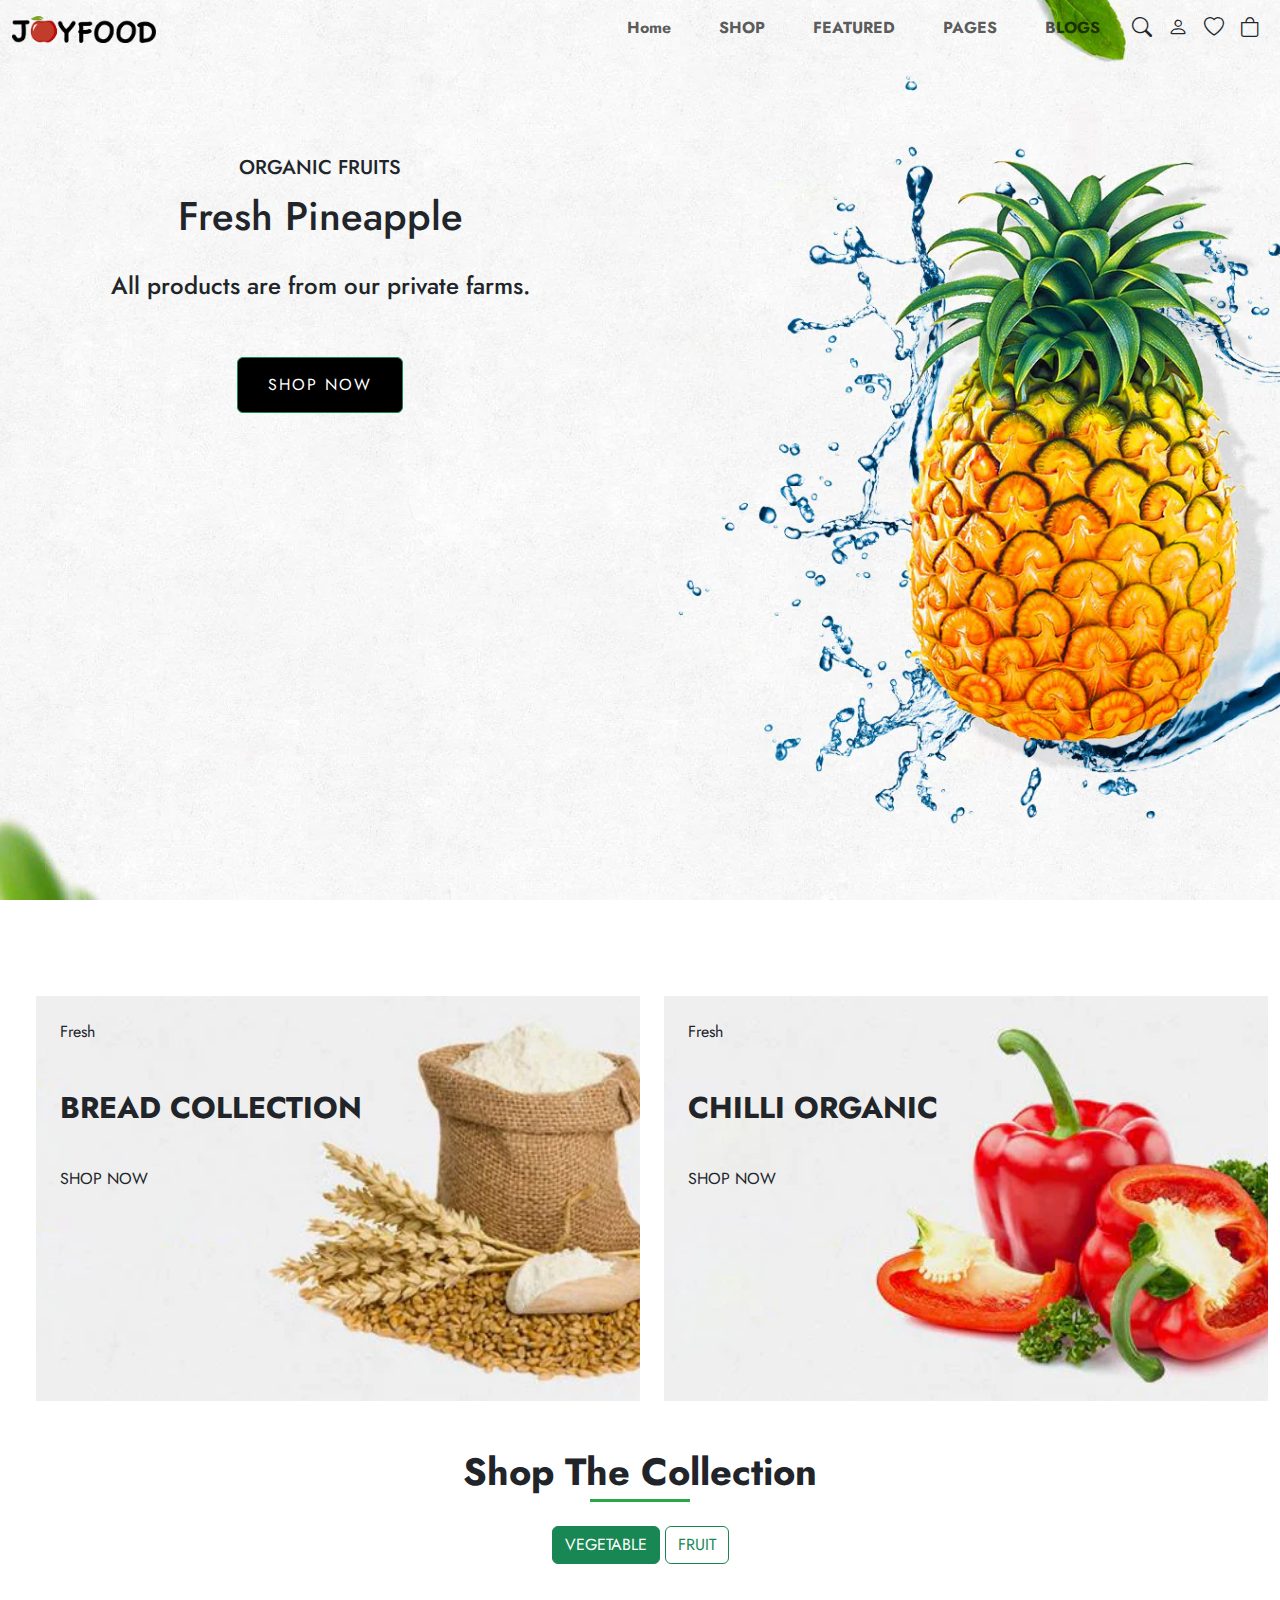
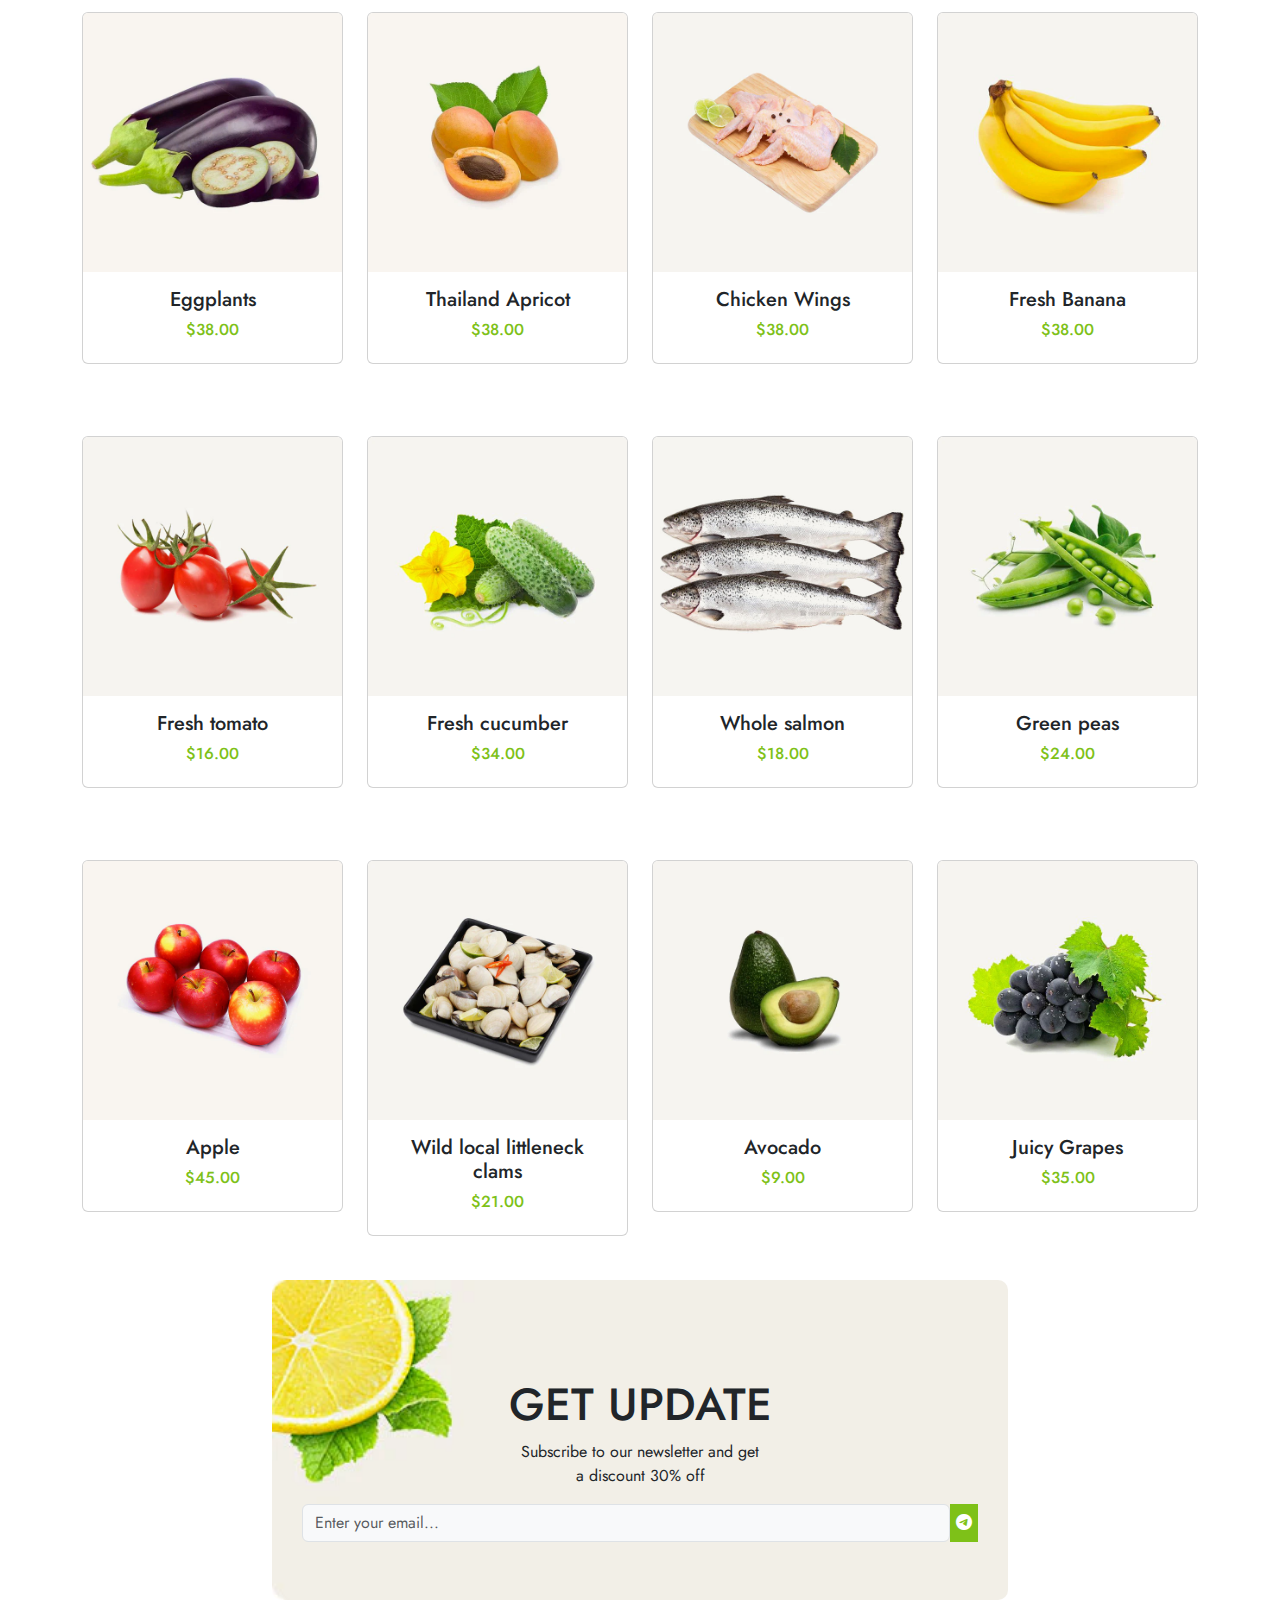
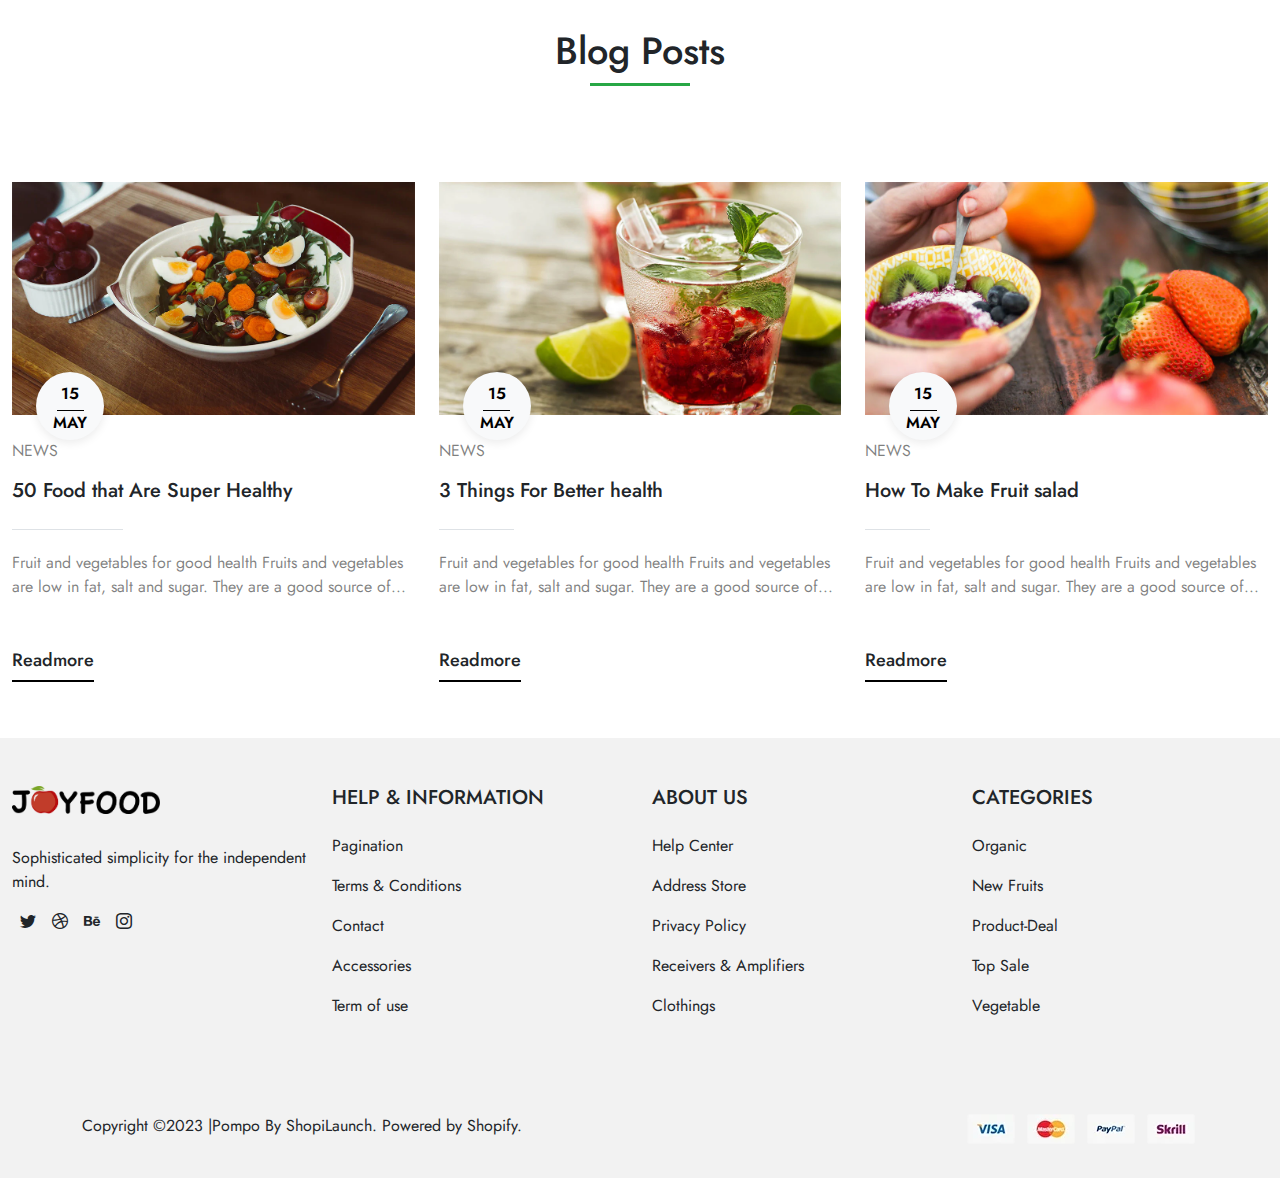
<file: index.html>
<!DOCTYPE html>
<html lang="en">

<head>
    <meta charset="UTF-8">
    <meta name="viewport" content="width=device-width, initial-scale=1.0">
    <title>JOYFOOD</title>
    <link rel="stylesheet" href="./style.css">
    <link href="https://cdn.jsdelivr.net/npm/bootstrap@5.3.3/dist/css/bootstrap.min.css" rel="stylesheet"
        integrity="sha384-QWTKZyjpPEjISv5WaRU9OFeRpok6YctnYmDr5pNlyT2bRjXh0JMhjY6hW+ALEwIH" crossorigin="anonymous">
    <script src="https://cdn.jsdelivr.net/npm/bootstrap@5.3.3/dist/js/bootstrap.bundle.min.js"
        integrity="sha384-YvpcrYf0tY3lHB60NNkmXc5s9fDVZLESaAA55NDzOxhy9GkcIdslK1eN7N6jIeHz"
        crossorigin="anonymous"></script>
    <link rel="stylesheet" href="https://cdn.jsdelivr.net/npm/bootstrap-icons@1.11.3/font/bootstrap-icons.min.css">
</head>

<body>

    <!-- header section -->
    <div class="main">
        <nav class="navbar navbar-expand-lg">
            <div class="container-fluid">
                <a class="navbar-brand" href="#">
                    <img width="25%" src="./image/logo.png" alt="logo">
                </a>
                <button class="navbar-toggler" type="button" data-bs-toggle="collapse"
                    data-bs-target="#navbarSupportedContent" aria-controls="navbarSupportedContent"
                    aria-expanded="false" aria-label="Toggle navigation">
                    <span class="navbar-toggler-icon"></span>
                </button>
                <div class="collapse navbar-collapse" id="navbarSupportedContent">
                    <ul class="navbar-nav me-auto mb-2 mb-lg-0 ms-auto">
                        <li class="nav-item">
                            <a class="nav-link  fw-bold mx-3  " aria-current="page" href="./index.html">Home</a>
                        </li>
                        <li class="nav-item">
                            <a class="nav-link fw-bold  mx-3" href="./Shop/shop.html">SHOP</a>
                        </li>
                        <li class="nav-item dropdown">

                            <a href="./index.html" class="nav-link fw-bold mx-3  ">FEATURED</a>
                        </li>
                        <li class="nav-item">
                            <a href="./Pages/contact.html" class="nav-link fw-bold mx-3">PAGES</a>
                        </li>

                        <li class="nav-item ">
                            <a href="./BLOG/news.html" class="nav-link fw-bold mx-3  ">BLOGS</a>
                        </li>
                    </ul>
                    <div class="d-flex  fs-5 ">
                        <i class="bi bi-search  mx-2"></i>
                        <i class="bi bi-person mx-2"></i>
                        <i class="bi bi-heart mx-2"></i>
                        <i class="bi bi-bag mx-2"></i>
                    </div>
                </div>

            </div>
        </nav>
        <section class="mt-5">
            <div class="container-fluid">
                <div class="row align-items-center">
                    <div class="col-lg-6 col-md-6 col-sm-12 col-12">
                        <div class="py-5 text-center head-text  ">
                            <h3 class="pt-1 text-center fs-5 pb-8">
                                ORGANIC FRUITS
                            </h3>
                            <h1 class="pt-1 text-center fs-20 pb-8">
                                Fresh Pineapple
                            </h1>
                            <h4 class="text-center pt-4 fs-12">
                                All products are from our private farms.
                            </h4>
                            <div class="sho fs-4 pt-5">
                                <button type="button" class="btn btn-outline-success">SHOP NOW</button>
                            </div>
                        </div>
                    </div>

                </div>
            </div>

        </section>

    </div>

    <!-- background image section -->




    <!-- cards section -->


    <section>
        <div class="row d-flex container-fluid mt-5 align-items-center">
            <div class="col-lg-6 col-md-6 col-12 col-sm-12">

                <div class="cardsection mt-5 ms-4 overflow-hidden w-100">
                    <p>Fresh</p>
                    <h1 class="py-3 fw-bold ms-4 "> BREAD COLLECTION</h1>
                    <p> SHOP NOW</p>
                </div>
            </div>



            <div class="col-lg-6 col-md-6 col-12 col-sm-12">
                <div class="card-sections mt-5 ms-4 overflow-hidden  w-100">

                    <p>Fresh</p>
                    <h1 class="py-3 fw-bold ms-4 "> CHILLI ORGANIC </h1>
                    <p> SHOP NOW</p>
                </div>
            </div>
        </div>
    </section>

    <!-- ;;;;; -->
    <h3 class="title_heading text-center mt-5 mb-1 fw-bold">Shop The Collection</h3>
    <div class="underline  m-4 m-auto">
    </div>
    <div class="text-center mt-4 mb-2">
        <button type="button" class="btn btn-success">VEGETABLE</button>
        <button type="button" class="btn btn-outline-success">FRUIT</button>
    </div>

    <!-- cards section -->

    <section class="container mt-5">
        <div class="row">
            <!-- Card 1 -->
            <div class="col-xs-12 col-sm-6 col-md-3 mb-4">
                <div class="card">
                    <img src="image/pro22.webp" class="card-img-top" alt="Eggplants">
                    <div class="card-body text-center">
                        <h5 class="card-title">Eggplants</h5>
                        <h6 class="price">$38.00</h6>
                    </div>
                </div>
            </div>

            <!-- Card 2 -->
            <div class="col-xs-12 col-sm-6 col-md-3 mb-4">
                <div class="card">
                    <img src="./image/pro41.webp" class="card-img-top" alt="Thailand Apricot">
                    <div class="card-body text-center">
                        <h5 class="card-title">Thailand Apricot</h5>
                        <h6 class="price">$38.00</h6>
                    </div>
                </div>
            </div>

            <!-- Card 3 -->
            <div class="col-xs-12 col-sm-6 col-md-3 mb-4">
                <div class="card">
                    <img src="./image/pro19.webp" class="card-img-top" alt="Chicken Wings">
                    <div class="card-body text-center">
                        <h5 class="card-title">Chicken Wings</h5>
                        <h6 class="price">$38.00</h6>
                    </div>
                </div>
            </div>
            <!-- Card 4 -->
            <div class="col-xs-12 col-sm-6 col-md-3 mb-4">
                <div class="card">
                    <img src="./image/pro20.webp" class="card-img-top" alt="Fresh Banana">
                    <div class="card-body text-center">
                        <h5 class="card-title">Fresh Banana</h5>
                        <h6 class="price">$38.00</h6>
                    </div>
                </div>
            </div>
        </div>
    </section>

    <section class="container mt-5">
        <div class="row">
            <!-- Card 1 -->
            <div class="col-xs-12 col-sm-6 col-md-3 mb-4">
                <div class="card">
                    <img src="image/pro21.webp" class="card-img-top" alt="Fresh tomato">
                    <div class="card-body text-center">
                        <h5 class="card-title">Fresh tomato</h5>
                        <h6 class="price">$16.00</h6>
                    </div>
                </div>
            </div>

            <!-- Card 2 -->
            <div class="col-xs-12 col-sm-6 col-md-3 mb-4">
                <div class="card">
                    <img src="image/pro16.webp" class="card-img-top" alt="Fresh cucumber">
                    <div class="card-body text-center">
                        <h5 class="card-title">Fresh cucumber</h5>
                        <h6 class="price">$34.00</h6>
                    </div>
                </div>
            </div>

            <!-- Card 3 -->
            <div class="col-xs-12 col-sm-6 col-md-3 mb-4">
                <div class="card">
                    <img src="image/pro4.jpg" class="card-img-top" alt="Whole salmon">
                    <div class="card-body text-center">
                        <h5 class="card-title">Whole salmon</h5>
                        <h6 class="price">$18.00</h6>
                    </div>
                </div>
            </div>

            <!-- Card 4 -->
            <div class="col-xs-12 col-sm-6 col-md-3 mb-4">
                <div class="card">
                    <img src="image/pro15.webp" class="card-img-top" alt="Green peas">
                    <div class="card-body text-center">
                        <h5 class="card-title">Green peas</h5>
                        <h6 class="price">$24.00</h6>
                    </div>
                </div>
            </div>
        </div>
    </section>

    <section class="container mt-5">
        <div class="row">
            <!-- Card 1 -->
            <div class="col-xs-12 col-sm-6 col-md-3 mb-4">
                <div class="card">
                    <img src="image/pro33.webp" class="card-img-top" alt="Apple">
                    <div class="card-body text-center">
                        <h5 class="card-title">Apple</h5>
                        <h6 class="price">$45.00</h6>
                    </div>
                </div>
            </div>

            <!-- Card 2 -->
            <div class="col-xs-12 col-sm-6 col-md-3 mb-4">
                <div class="card">
                    <img src="image/pro13.webp" class="card-img-top" alt="Wild local littleneck clams">
                    <div class="card-body text-center">
                        <h5 class="card-title">Wild local littleneck clams</h5>
                        <h6 class="price">$21.00</h6>
                    </div>
                </div>
            </div>

            <!-- Card 3 -->
            <div class="col-xs-12 col-sm-6 col-md-3 mb-4">
                <div class="card">
                    <img src="image/pro5.webp" class="card-img-top" alt="Avocado">
                    <div class="card-body text-center">
                        <h5 class="card-title">Avocado</h5>
                        <h6 class="price">$9.00</h6>
                    </div>
                </div>
            </div>

            <!-- Card 4 -->
            <div class="col-xs-12 col-sm-6 col-md-3 mb-4">
                <div class="card">
                    <img src="image/pro1.webp" class="card-img-top" alt="Juicy Grapes">
                    <div class="card-body text-center">
                        <h5 class="card-title">Juicy Grapes</h5>
                        <h6 class="price">$35.00</h6>
                    </div>
                </div>
            </div>
        </div>
    </section>

    <div class="container">
        <div class="row justify-content-center">
            <div class="col-md-8">
                <div class="search-card text-center position-relative overflow-hidden w-100 h-100">
                    <h2 class="font-weight-bold text-center text-dark">GET UPDATE</h2>
                    <p class="text-center text-dark">Subscribe to our newsletter and get <br> a discount 30% off</p>
                    <form class="form-inline justify-content-center">
                        <div class="form-group mb-2 d-flex">
                            <input type="email" class="form-control search-input bg-light"
                                placeholder="Enter your email...">


                            <button type="submit" class="search-button">
                                <i class="bi bi-telegram"></i>
                            </button>
                        </div>
                    </form>
                </div>
            </div>
        </div>
    </div>

    <!-- bm cards section -->

    <h3 class="title_heading text-center mt-5 mb-1 ">Blog Posts</h3>
    <div class="underline">
    </div>

    <section>
        <div class="container-fluid mt-5 pt-5">
            <div class="row">
                <div class="col-xs-12 col-md-4 gh-fg position-relative ">
                    <a href="./chai-1-detail.html"><img class="img-fluid" src="image/blog13_.webp" alt=""></a>
                    <div class="date text-center bg-light position-absolute">
                        <span class="day"> 15</span>
                        <span class="month">May</span>
                    </div>
                    <p class="mt-4 text-black-50">NEWS</p>
                    <h5 class="hvr"><span class="border-bottom py-4">50 Food that</span> Are Super Healthy</h5>
                    <p class="my-5 text-black-50 ">
                        Fruit and vegetables for good health Fruits and vegetables are low in fat, salt and sugar. They
                        are a good source of...
                    </p>
                    <div class="btn_readmore a"><a>Readmore</a></div>
                </div>
                <div class="col-xs-12 col-md-4 gh-fg position-relative">
                    <a href="./chai-2.html"><img class="img-fluid" src="image/blog12.webp" alt=""></a>
                    <div class="date text-center bg-light position-absolute">
                        <span class="day"> 15</span>
                        <span class="month">May</span>
                    </div>
                    <p class="mt-4 text-black-50">NEWS</p>
                    <h5 class="hvr"><span class="border-bottom py-4">3 Things</span> For Better health</h5>
                    <p class="my-5 text-black-50">
                        Fruit and vegetables for good health Fruits and vegetables are low in fat, salt and sugar. They
                        are a good source of...
                    </p>
                    <div class="btn_readmore a"><a>Readmore</a></div>
                </div>
                <div class="col-xs-12 col-md-4 gh-fg position-relative">
                    <a href="./chai-3-detail.html"><img class="img-fluid" src="image/blog11.webp" alt=""></a>
                    <div class="date text-center bg-light position-absolute">
                        <span class="day"> 15</span>
                        <span class="month">May</span>
                    </div>
                    <p class="mt-4 text-black-50">NEWS</p>
                    <h5 class="hvr"><span class="border-bottom py-4">How To</span> Make Fruit salad</h5>
                    <p class="my-5 text-black-50">
                        Fruit and vegetables for good health Fruits and vegetables are low in fat, salt and sugar. They
                        are a good source of...
                    </p>
                    <div class="btn_readmore a"><a>Readmore</a></div>
                </div>


            </div>
    </section>
    <!-- footer section;;;;; -->

    <footer>
        <div class="bg">
            <div class="container-fluid back-color py-md-5 ">

                <div class="row d-flex justify-content-center">
                    <div class="col-md-3 col-xs-12 ">
                        <h3>
                            <img class="img-fluid mb-4 w-50" src="./image/logo.png" alt="logo">
                        </h3>
                        <p>Sophisticated simplicity for the
                            independent mind. </p>
                        <p class="d-flex">
                            <i class="bi bi-twitter mx-2"></i>
                            <i class="bi bi-dribbble mx-2"></i>
                            <i class="bi bi-behance mx-2"></i>
                            <i class="bi bi-instagram mx-2"></i>
                        </p>
                    </div>

                    <div class="col-md-3 col-xs-12 ">
                        <h5 class=" mb-4">HELP & INFORMATION</h5>
                        <p> Pagination</p>
                        <p>Terms & Conditions</p>
                        <p>Contact</p>
                        <p>Accessories</p>
                        <p>Term of use</p>
                    </div>
                    <div class="col-md-3 col-xs-12">
                        <h5 class=" mb-4">ABOUT US</h5>
                        <p>Help Center</p>
                        <p>Address Store</p>
                        <p>Privacy Policy</p>
                        <p>Receivers & Amplifiers</p>
                        <p>Clothings</p>
                    </div>
                    <div class="col-md-3 col-xs-12 ">
                        <h5 class=" mb-4">CATEGORIES</h5>
                        <p>Organic</p>
                        <p>New Fruits</p>
                        <p>Product-Deal</p>
                        <p>Top Sale</p>
                        <p>Vegetable</p>
                    </div>



                </div>
            </div>

            <div class=" p-4">
                <div class="container">
                    <div class="row">
                        <div class="d-flex justify-content-between align-items-center">
                            <p class=" mt-2 ">Copyright &copy;2023 |Pompo By ShopiLaunch. Powered by Shopify.
                            </p>

                            <div>
                                <img class="img-fluid" src="image/payment.webp" alt="">

                            </div>
                        </div>
                    </div>
                </div>
            </div>
        </div>
    </footer>
</body>

</html>
</file>
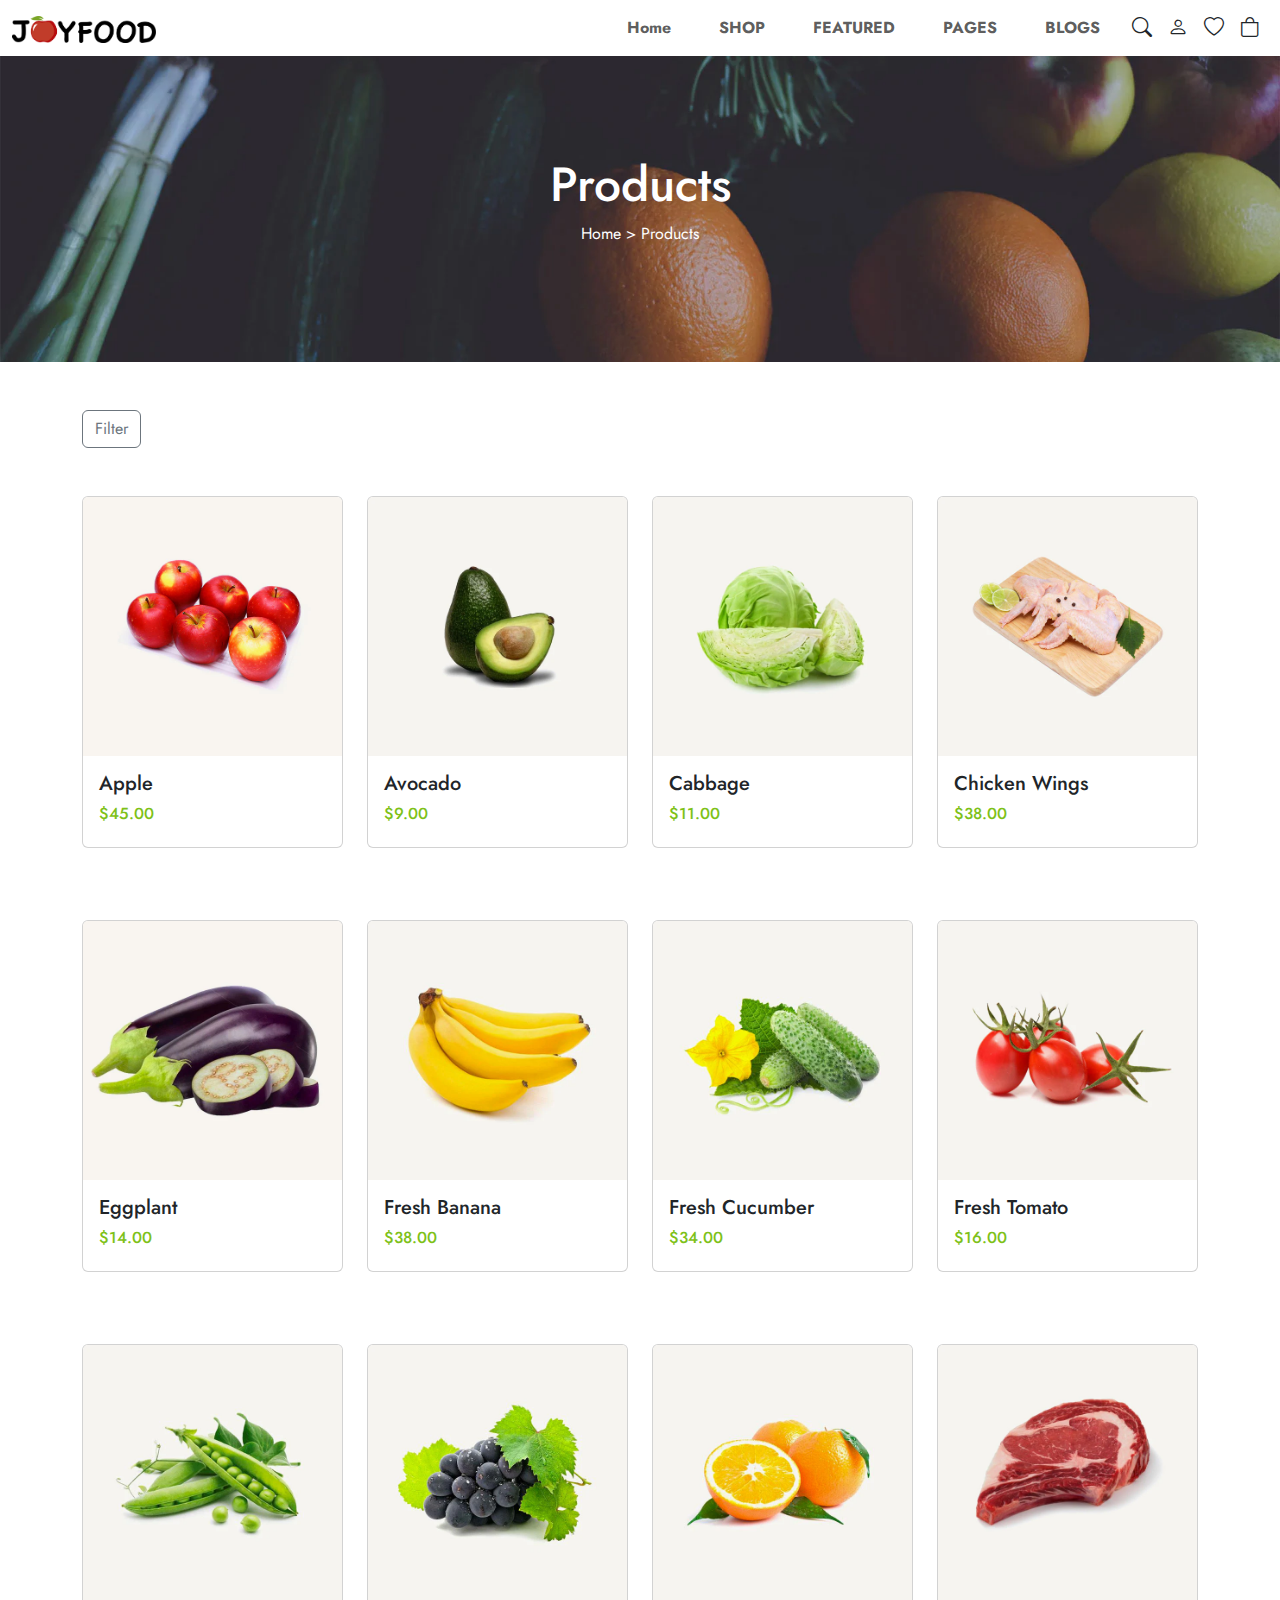
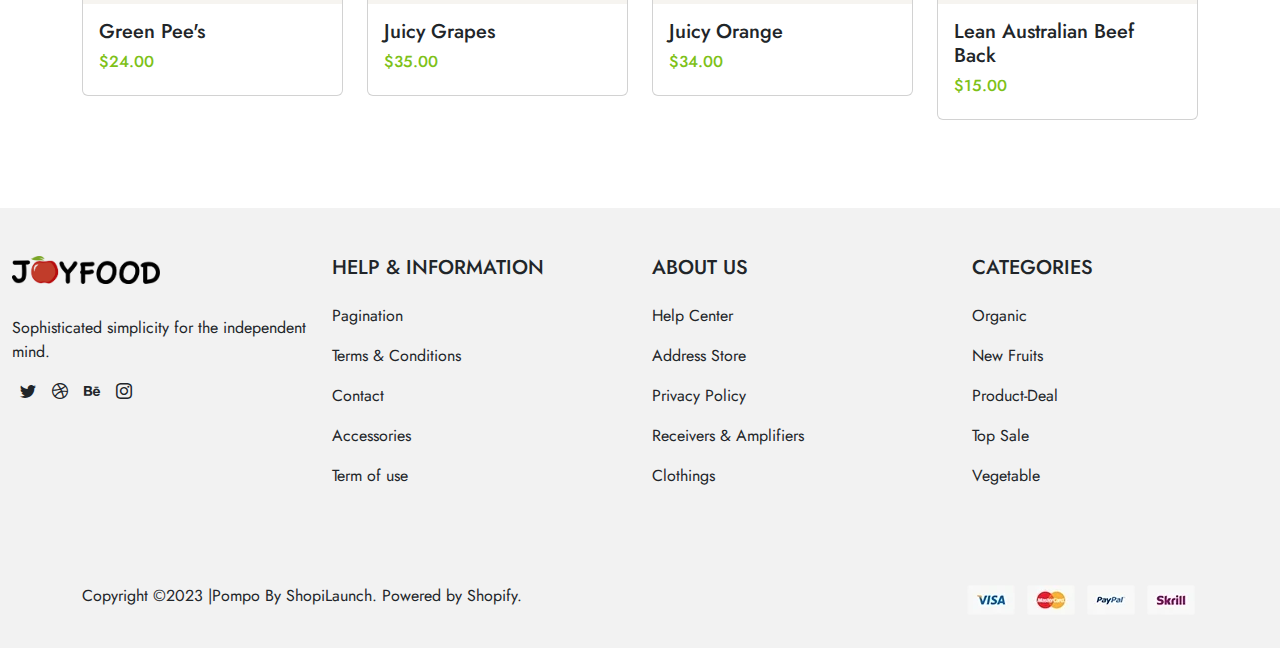
<file: Shop/shop.html>
<!DOCTYPE html>
<html lang="en">

<head>
    <meta charset="UTF-8">
    <meta name="viewport" content="width=device-width, initial-scale=1.0">
    <title>JOYFOOD</title>
    <link rel="stylesheet" href="../style.css">
    <link href="https://cdn.jsdelivr.net/npm/bootstrap@5.3.3/dist/css/bootstrap.min.css" rel="stylesheet"
        integrity="sha384-QWTKZyjpPEjISv5WaRU9OFeRpok6YctnYmDr5pNlyT2bRjXh0JMhjY6hW+ALEwIH" crossorigin="anonymous">
    <script src="https://cdn.jsdelivr.net/npm/bootstrap@5.3.3/dist/js/bootstrap.bundle.min.js"
        integrity="sha384-YvpcrYf0tY3lHB60NNkmXc5s9fDVZLESaAA55NDzOxhy9GkcIdslK1eN7N6jIeHz"
        crossorigin="anonymous"></script>
    <link rel="stylesheet" href="https://cdn.jsdelivr.net/npm/bootstrap-icons@1.11.3/font/bootstrap-icons.min.css">
</head>

<body>

    <nav class="navbar navbar-expand-lg">
        <div class="container-fluid">
            <a class="navbar-brand" href="#">
                <img width="25%" src="../image/logo.png" alt="logo">
            </a>
            <button class="navbar-toggler" type="button" data-bs-toggle="collapse"
                data-bs-target="#navbarSupportedContent" aria-controls="navbarSupportedContent" aria-expanded="false"
                aria-label="Toggle navigation">
                <span class="navbar-toggler-icon"></span>
            </button>
            <div class="collapse navbar-collapse" id="navbarSupportedContent">
                <ul class="navbar-nav me-auto mb-2 mb-lg-0 ms-auto">
                    <li class="nav-item">
                        <a class="nav-link  fw-bold mx-3 " aria-current="page" href="../index.html">Home</a>
                    </li>
                    <li class="nav-item">
                        <a class="nav-link fw-bold  mx-3" href="../Shop/shop.html">SHOP</a>
                    </li>
                    <li class="nav-item dropdown">

                        <a href="../index.html" class="nav-link fw-bold mx-3 ">FEATURED</a>
                    </li>
                    <li class="nav-item">
                        <a href="../Pages/contact.html" class="nav-link fw-bold mx-3">PAGES</a>
                    </li>

                    <li class="nav-item ">
                        <a href="../BLOG/news.html" class="nav-link fw-bold mx-3 ">BLOGS</a>
                    </li>
                </ul>
                <div class="d-flex  fs-5 ">
                    <i class="bi bi-search  mx-2"></i>
                    <i class="bi bi-person mx-2"></i>
                    <i class="bi bi-heart mx-2"></i>
                    <i class="bi bi-bag mx-2"></i>
                </div>
            </div>

        </div>
    </nav>

    <!-- background image section -->

    <div class="products-header text-center">
        <h1>Products</h1>
        <p class="text-center fam-2 "><a class="a-tags text-decoration-none" href="../index.html">Home<i
                    class="fa fa-angle-right" aria-hidden="true"></i></a> > Products</p>


    </div>

    <div class="container my-5">
        <div class="row">
            <div class="col-md-3">
                <button class="btn btn-outline-secondary btn-block">Filter</button>
            </div>

        </div>

    </div>

    <!-- Cards section -->


    <section>
        <div class="container mt-5">
            <div class="row">
                <!-- Card 1 -->
                <div class="col-sm-6 col-md-4 col-lg-3 mb-4">
                    <div class="card">
                        <img src="../image/pro33.webp" class="card-img-top" alt="Apple">
                        <div class="card-body">
                            <h5 class="card-title">Apple</h5>
                            <h6 class="price">$45.00</h6>
                        </div>
                    </div>
                </div>

                <!-- Card 2 -->
                <div class="col-sm-6 col-md-4 col-lg-3 mb-4">
                    <div class="card">
                        <img src="../image/pro5.webp" class="card-img-top" alt="Avocado">
                        <div class="card-body">
                            <h5 class="card-title">Avocado</h5>
                            <h6 class="price">$9.00</h6>
                        </div>
                    </div>
                </div>

                <!-- Card 3 -->
                <div class="col-sm-6 col-md-4 col-lg-3 mb-4">
                    <div class="card">
                        <img src="../image/pro9.webp" class="card-img-top" alt="Cabbage">
                        <div class="card-body">
                            <h5 class="card-title">Cabbage</h5>
                            <h6 class="price">$11.00</h6>
                        </div>
                    </div>
                </div>

                <!-- Card 4 -->
                <div class="col-sm-6 col-md-4 col-lg-3 mb-4">
                    <div class="card">
                        <img src="../image/pro19.webp" class="card-img-top" alt="Chicken Wings">
                        <div class="card-body">
                            <h5 class="card-title">Chicken Wings</h5>
                            <h6 class="price">$38.00</h6>
                        </div>
                    </div>
                </div>
            </div>
        </div>
    </section>
    <section>
        <div class="container mt-5">
            <div class="row">
                <!-- Card 1 -->
                <div class="col-sm-6 col-md-4 col-lg-3 mb-4">
                    <div class="card">
                        <img src="../image/pro22.webp" class="card-img-top" alt="Eggplant">
                        <div class="card-body">
                            <h5 class="card-title">Eggplant</h5>
                            <h6 class="price">$14.00</h6>
                        </div>
                    </div>
                </div>

                <!-- Card 2 -->
                <div class="col-sm-6 col-md-4 col-lg-3 mb-4">
                    <div class="card">
                        <img src="../image/pro20.webp" class="card-img-top" alt="Fresh Banana">
                        <div class="card-body">
                            <h5 class="card-title">Fresh Banana</h5>
                            <h6 class="price">$38.00</h6>
                        </div>
                    </div>
                </div>

                <!-- Card 3 -->
                <div class="col-sm-6 col-md-4 col-lg-3 mb-4">
                    <div class="card">
                        <img src="../image/pro16.webp" class="card-img-top" alt="Fresh Cucumber">
                        <div class="card-body">
                            <h5 class="card-title">Fresh Cucumber</h5>
                            <h6 class="price">$34.00</h6>
                        </div>
                    </div>
                </div>

                <!-- Card 4 -->
                <div class="col-sm-6 col-md-4 col-lg-3 mb-4">
                    <div class="card">
                        <img src="../image/pro21.webp" class="card-img-top" alt="Fresh Tomato">
                        <div class="card-body">
                            <h5 class="card-title">Fresh Tomato</h5>
                            <h6 class="price">$16.00</h6>
                        </div>
                    </div>
                </div>
            </div>
        </div>
    </section>
    <section>
        <div class="container mt-5">
            <div class="row">
                <!-- Card 1 -->
                <div class="col-sm-6 col-md-4 col-lg-3 mb-4">
                    <div class="card">
                        <img src="../image/pro15.webp" class="card-img-top" alt="Green Pee's">
                        <div class="card-body">
                            <h5 class="card-title">Green Pee's</h5>
                            <h6 class="price">$24.00</h6>
                        </div>
                    </div>
                </div>

                <!-- Card 2 -->
                <div class="col-sm-6 col-md-4 col-lg-3 mb-4">
                    <div class="card">
                        <img src="../image/pro1.webp" class="card-img-top" alt="Juicy Grapes">
                        <div class="card-body">
                            <h5 class="card-title">Juicy Grapes</h5>
                            <h6 class="price">$35.00</h6>
                        </div>
                    </div>
                </div>

                <!-- Card 3 -->
                <div class="col-sm-6 col-md-4 col-lg-3 mb-4">
                    <div class="card">
                        <img src="../image/pro11.webp" class="card-img-top" alt="Juicy Orange">
                        <div class="card-body">
                            <h5 class="card-title">Juicy Orange</h5>
                            <h6 class="price">$34.00</h6>
                        </div>
                    </div>
                </div>

                <!-- Card 4 -->
                <div class="col-sm-6 col-md-4 col-lg-3 mb-4">
                    <div class="card">
                        <img src="../image/pro3.webp" class="card-img-top" alt="Lean Australian Beef Back">
                        <div class="card-body">
                            <h5 class="card-title">Lean Australian Beef Back</h5>
                            <h6 class="price">$15.00</h6>
                        </div>
                    </div>
                </div>
            </div>
        </div>
    </section>

    <!-- footer-section -->

    <footer>
        <div class="bg">
            <div class="container-fluid back-color py-md-5 ">

                <div class="row d-flex justify-content-center">
                    <div class="col-md-3 col-xs-12 ">
                        <h3>
                            <img class="img-fluid mb-4 w-50" src="../image/logo.png" alt="logo">
                        </h3>
                        <p>Sophisticated simplicity for the
                            independent mind. </p>
                        <p class="d-flex">
                            <i class="bi bi-twitter mx-2"></i>
                            <i class="bi bi-dribbble mx-2"></i>
                            <i class="bi bi-behance mx-2"></i>
                            <i class="bi bi-instagram mx-2"></i>
                        </p>
                    </div>

                    <div class="col-md-3 col-xs-12 ">
                        <h5 class=" mb-4">HELP & INFORMATION</h5>
                        <p> Pagination</p>
                        <p>Terms & Conditions</p>
                        <p>Contact</p>
                        <p>Accessories</p>
                        <p>Term of use</p>
                    </div>
                    <div class="col-md-3 col-xs-12">
                        <h5 class=" mb-4">ABOUT US</h5>
                        <p>Help Center</p>
                        <p>Address Store</p>
                        <p>Privacy Policy</p>
                        <p>Receivers & Amplifiers</p>
                        <p>Clothings</p>
                    </div>
                    <div class="col-md-3 col-xs-12 ">
                        <h5 class=" mb-4">CATEGORIES</h5>
                        <p>Organic</p>
                        <p>New Fruits</p>
                        <p>Product-Deal</p>
                        <p>Top Sale</p>
                        <p>Vegetable</p>
                    </div>



                </div>
            </div>

            <div class=" p-4">
                <div class="container">
                    <div class="row">
                        <div class="d-flex justify-content-between align-items-center">
                            <p class=" mt-2 ">Copyright &copy;2023 |Pompo By ShopiLaunch. Powered by Shopify.
                            </p>

                            <div>
                                <img class="img-fluid" src="../image/payment.webp" alt="">

                            </div>
                        </div>
                    </div>
                </div>
            </div>
        </div>
    </footer>






</body>

</html>
</file>
<file: style.css>
@import url('https://fonts.googleapis.com/css2?family=Jost:ital,wght@0,100..900;1,100..900&display=swap');

* {
    font-family: "Jost", sans-serif;
}

.main {
    background-image: url("image/pineapple1.webp");
    height: 100vh;
    width: 100%;
    background-size: cover;
    background-repeat: no-repeat;
    background-position: center;
}

@media (max-width: 1200px) {
    .main {
        height: auto;
        width: 100%;
        background-size: cover;
        background-repeat: no-repeat;
        background-position: center;

    }
}

@media (max-width: 768px) {
    .main {
        height: auto;
        width: 100%;
        background-size: cover;
        background-repeat: no-repeat;
        background-position: center;

    }
}

@media (max-width: 576px) {
    .main {
        height: auto;
        width: 100%;
        background-size: cover;
        background-repeat: no-repeat;
        background-position: center;

    }
}

.sho button {
    letter-spacing: 2px;
    background: #000;
    color: #fff;
    padding: 15px 30px;
}

.cardsection {
    background-image: url(image/banner-v2-img1.webp);
    background-repeat: no-repeat;
    background-position: center;
    background-size: cover;
    height: 45vh; 
}

.cardsection h1 {
    font-size: 30px;
    font-weight: 500;
    margin-top: 5%;
    margin-left: 4%;
}

.cardsection p {
    margin-top: 4%;
    margin-left: 4%;
}

.card-sections {
    background-image: url(image/banner-v2-img2.webp);
    background-repeat: no-repeat;
    background-position: center;
    background-size: cover;
    height: 45vh;
}

.card-sections h1 {
    font-size: 30px;
    font-weight: 500;
    margin-top: 5%;
    margin-left: 4%;
}

.card-sections p {
    margin-top: 4%;
    margin-left: 4%;

}

.underline {
    height: 2px;
    background-color: #7ec118;
    margin: 10px auto;
}

.price {
    color: #7ec118;
}

.search-card {
    background-image: url(./image/bg-newsletter-v1.jpg);
    background-repeat: no-repeat;
    background-size: cover;

}

.search-card h2 {
    margin-top: 10%;
    font-size: 45px;
    font-weight: 500;

}

.search-card {
    background-color: #f5f5f5;
    border-radius: 5px;
    padding: 40px;
    margin-top: 20px;
}

.search-button {
    background-color: #7ec118;
    color: white;
    border-radius: 0;
    border: none;
}

.search-input {
    font-size: 1rem;
    border-radius: 0;
    border: none;
    font-size: 12px;
    font-weight: 600;
    width: 35%;
    outline: none;

}

.search-card {
    background-color: #f8f9fa;
    padding: 30px;
    border-radius: 10px;
}

.underline {
    width: 100px;
    height: 3px;
    background-color: #28a745;
}

.title_heading {
    font-size: 38px;
    font-weight: 500;
    margin-top: 5%;

}

.date {
    box-shadow: 0 3px 10px #00000014;
    width: 68px;
    height: 68px;
    border-radius: 50%;
    color: #000;
    font-weight: 600;
    text-transform: uppercase;
    bottom: 0;
    top: 190px;
    left: 36px;
    padding: 10px 0;

}

.date .day:after {
    content: "";
    background-color: #000;
    width: 27px;
    height: 1px;
    display: block;
    margin: 4px auto 0;
}

.btn_readmore a {
    color: #000;
    font-size: 18px;
    font-weight: 500;
    padding-bottom: 7px;
    border-bottom: 2px solid black;
}

/* footer-section */
.bg {

    background: #f2f2f2;
    margin-top: 5%;

}

/* shop-section */
.products-header {
    background: url('./image/dark.webp') no-repeat center center;
    background-size: cover;
    color: white;
    padding: 100px 0;
}

.products-header h1 {
    font-size: 3rem;
}

.back-ground-image-about {
    background-image: url("./image/breacrumb.webp");
    height: 50vh;
    width: 100%;
    background-size: cover;
    background-repeat: no-repeat;
    background-position: center;

}

@media (max-width: 1200px) {
    .back-ground-image-about {
        height: auto;
        width: 100%;
        background-size: cover;
        background-repeat: no-repeat;
        background-position: center;
    }
}

@media (max-width: 768px) {
    .back-ground-image-about {
        height: auto;
        width: 100%;
        background-size: cover;
        background-repeat: no-repeat;
        background-position: center;
    }
}

@media (max-width: 576px) {
    .back-ground-image-about {
        height: auto;
        width: 100%;
        background-size: cover;
        background-repeat: no-repeat;
        background-position: center;
    }
}

.a-tag {
    color: black;

}

.a-tags {
    color: white;
}

/* news */

.single-post-date {
    width: 76px;
    height: 76px;
    border-radius: 100%;
    padding: 10px 15px;
    top: 30px;
    left: 30px;
}

.single-post-date .day:after {
    width: 27px;
    height: 1px;
    margin: 4px auto 0;
}
</file>
